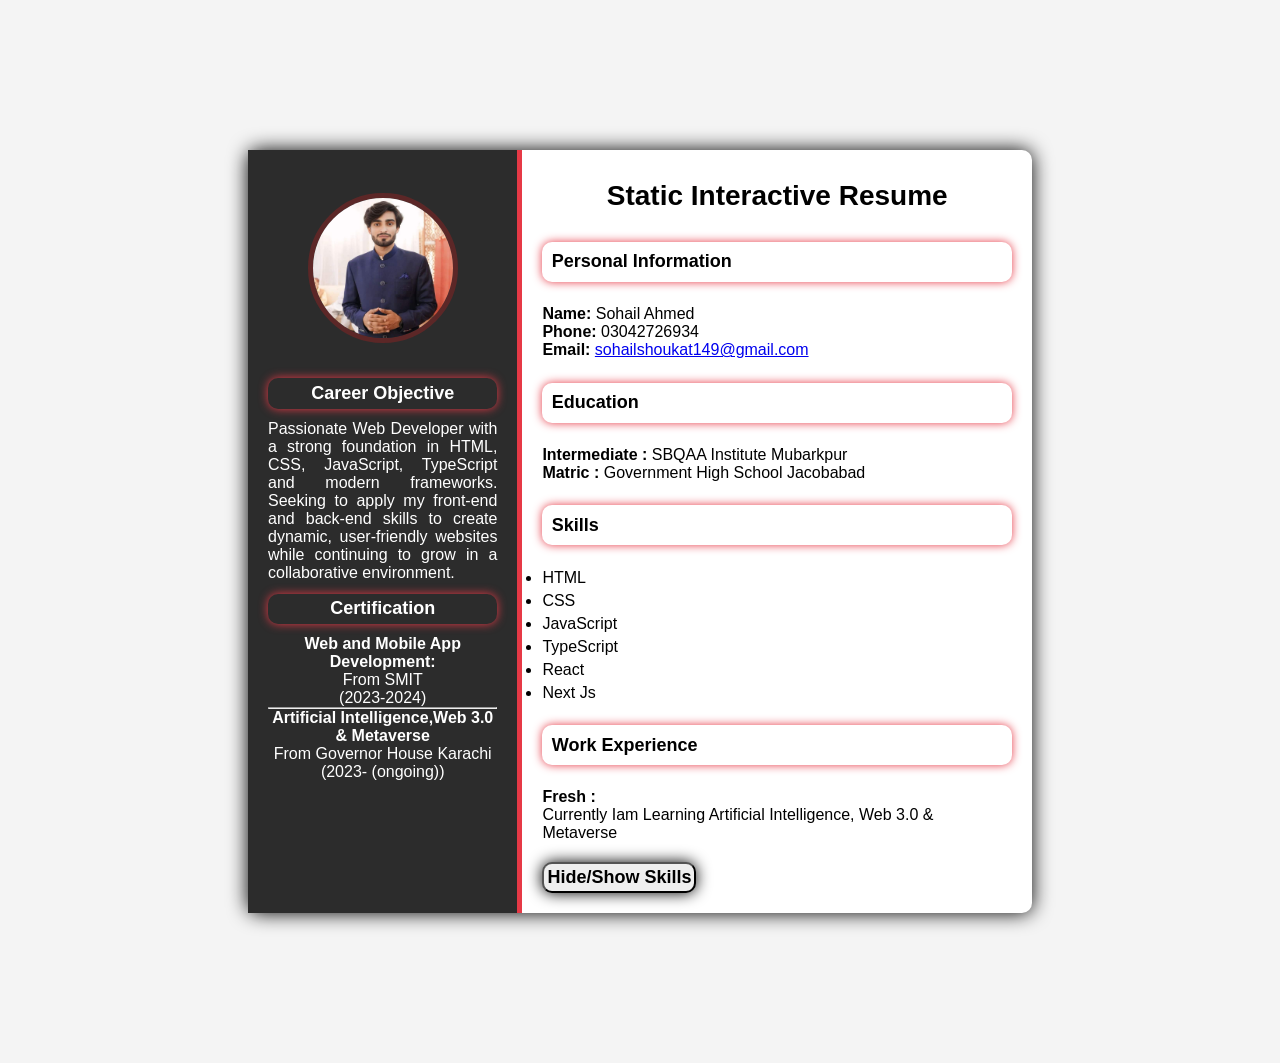
<file: Milestone 1-2/index.html>
<!DOCTYPE html>
<html lang="en">
  <head>
    <meta charset="UTF-8" />
    <meta name="viewport" content="width=device-width, initial-scale=1.0" />
    <title>Static Interactive Resume</title>
    <!-- CSS file Link -->
    <link rel="stylesheet" href="style.css" />
    <link rel="preconnect" href="https://fonts.googleapis.com">
  
  </head>
  <body>
    <div class="container">
   <!-- Left Section -->
   <div class="left-section">
    <img src="./profile.png.jpg" alt="Profile-Image" class="profile-img" />
    <section id="objective">
      <h3 id="color">Career Objective</h3>
      <p id="text-align">
        Passionate Web Developer with a strong foundation in HTML, CSS, JavaScript, TypeScript and modern frameworks. Seeking to apply my front-end and back-end skills to create dynamic, user-friendly websites while continuing to grow in a collaborative environment.
      </p>
    </section>
    <section id="certification">
<h3 id="color">Certification</h3>
<p>
<b>
Web and Mobile App Development: <br>
</b> From SMIT <br>
(2023-2024)
</p>
<hr>
<p>
<b>Artificial Intelligence,Web 3.0 & Metaverse</b> <br>
 From Governor House Karachi <br>
  (2023- (ongoing))
</p>
    </section>
  </div>
  <!-- Right Section -->
<div class="right-section">
<h1>Static Interactive Resume </h1>
<!-- personal Information -->
<section id="personal-info">
<h3>
Personal Information
</h3>
<p><b>Name: </b> Sohail Ahmed</p>
<p><b>Phone:</b> 03042726934</p>
<p><b>Email: </b><a href="mailto:sohailshoukat149@gmail.com">sohailshoukat149@gmail.com</a>
</p>

</section>

<!-- Education Section -->

<section id="education">
<h3>Education</h3>
<p><b>Intermediate : </b>SBQAA Institute Mubarkpur </p>
<p><b>Matric : </b>Government High School Jacobabad</p>

</section>
<!-- Skill Section -->
<section id="skills">
<h3>Skills</h3>
<ul>
    <li>HTML</li> 
    <li>CSS</li>  
      <li>JavaScript</li> 
    <li>TypeScript</li> 
    <li>React</li>  
    <li>Next Js</li> 

</ul>

</section>

<!-- Work Experience -->
<section id="work-experience">
<h3>
Work Experience
</h3>
<p><b>Fresh : <br></b>Currently Iam Learning Artificial Intelligence, Web 3.0 & Metaverse</p> 


</section>
<!-- button -->

<button id="toggle-skills">
<b>Hide/Show Skills</b>
</button>
    </div>

   
   <script src="index.js"></script>

  </body>
</html>
</file>
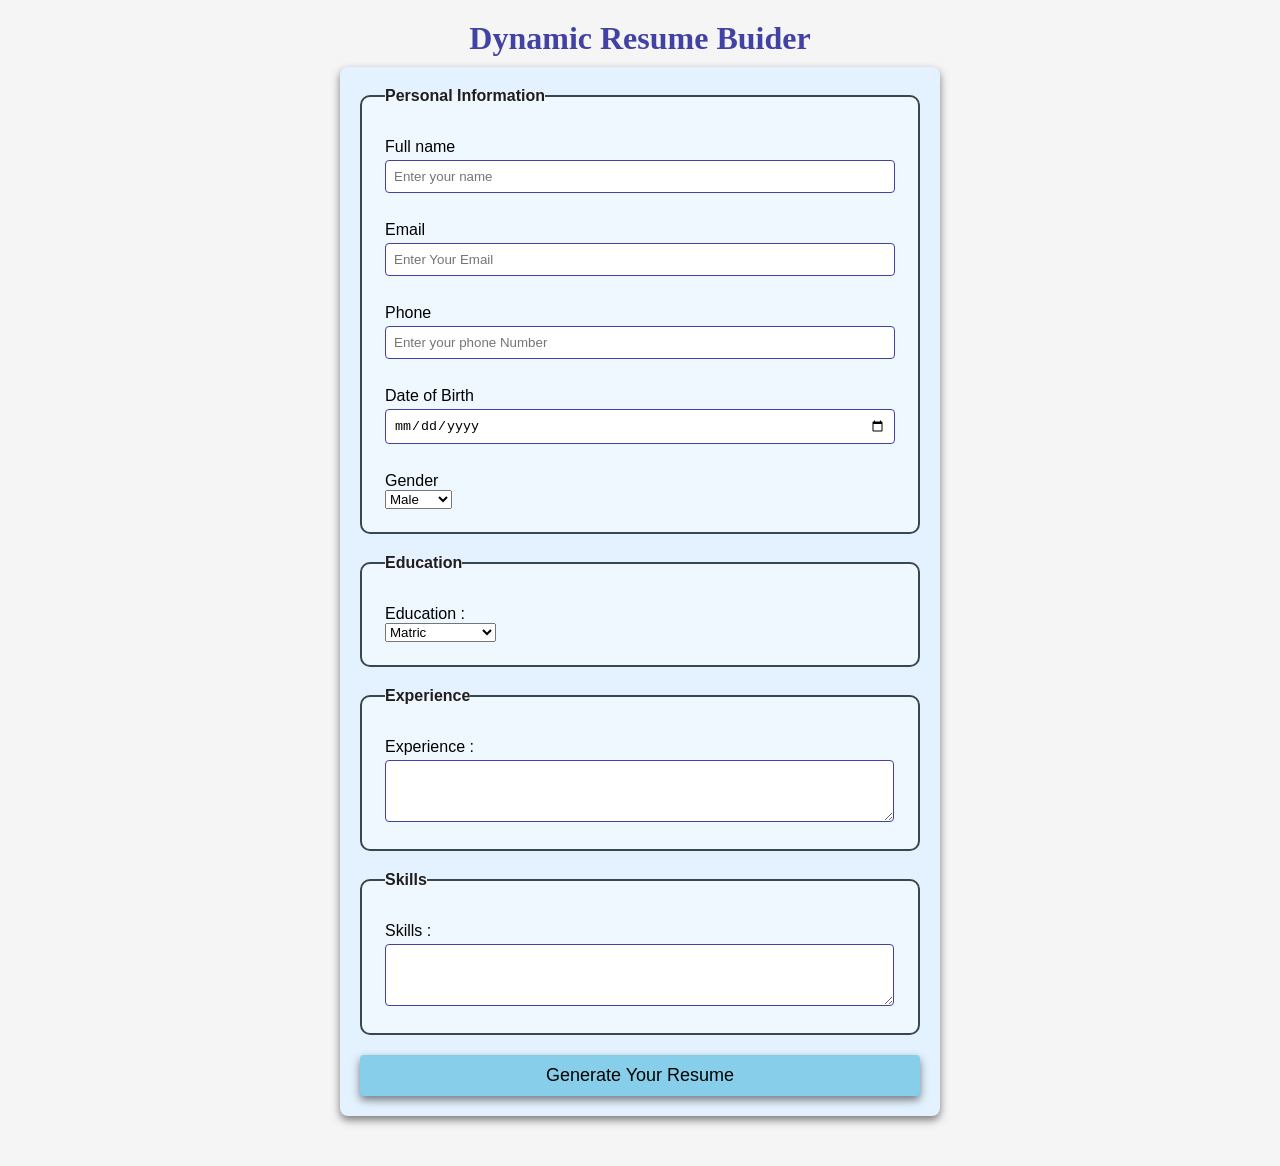
<file: Milestone-03/index.html>
<!DOCTYPE html>
<html lang="en">
<head>
    <meta charset="UTF-8">
    <meta name="viewport" content="width=device-width, initial-scale=1.0">
    <title>Dynamic Resume Builder</title>
    <link rel="stylesheet" href="style.css">
</head>
<body>
   <h1>Dynamic Resume Buider</h1> 
 <form action="" id="resume-form">
<fieldset>

   <legend>
      Personal Information
   </legend>
   <label for="name">Full name</label>

   <input type="text" id="name" placeholder="Enter your name" required>
   <br>
   <br>
   <label for="email">Email</label>

   <input type="email" name="" id="email" placeholder="Enter Your Email" required>
   <br>
   <br>
   <label for="phone">Phone</label>
   <input type="tel" name="" id="phone" placeholder="Enter your phone Number" required>
<br>
<br>

<label for="dob">Date of Birth</label>
<input type="date" name="" id="dob" placeholder="Date of Birth" required>
<br>
<br>
<label for="gender">Gender</label>
<select name="" id="gender">
   <option value="male">Male</option>
   <option value="female">Female</option>
</select>

</fieldset>
<fieldset>
   <legend>
      Education
   </legend>
   <label for="education">Education : </label>
   <select name="" id="education">
      <option value="matric">Matric</option>
      <option value="intermediate">Intermediate</option>
      <option value="undergraduate">Undergraduate</option>
      <option value="graduate">Graduate</option>
      <option value="master">Masters</option>
      <option value="phd">PHD</option>
      <option value="others">Other</option>
   </select>
</fieldset>
<fieldset>
   <legend>Experience</legend>
   <label for="experience">Experience : </label>
   <textarea name="" id="experience" placeholder="Enter your Experience" rows="4" required>
   </textarea>
</fieldset>
<fieldset>
   <legend>Skills</legend>
   <label for="skills">Skills :</label>
   <textarea name="" id="skills" placeholder="Enter your Skills" rows="4" required>
   </textarea>
</fieldset>
<button type="submit">Generate Your Resume</button>
 </form>
<!-- Dynamic  -->
<div id="result-display">
   <!-- Resume Generate -->
</div>
<script src="index.js"></script>
</body>
</html>
</file>
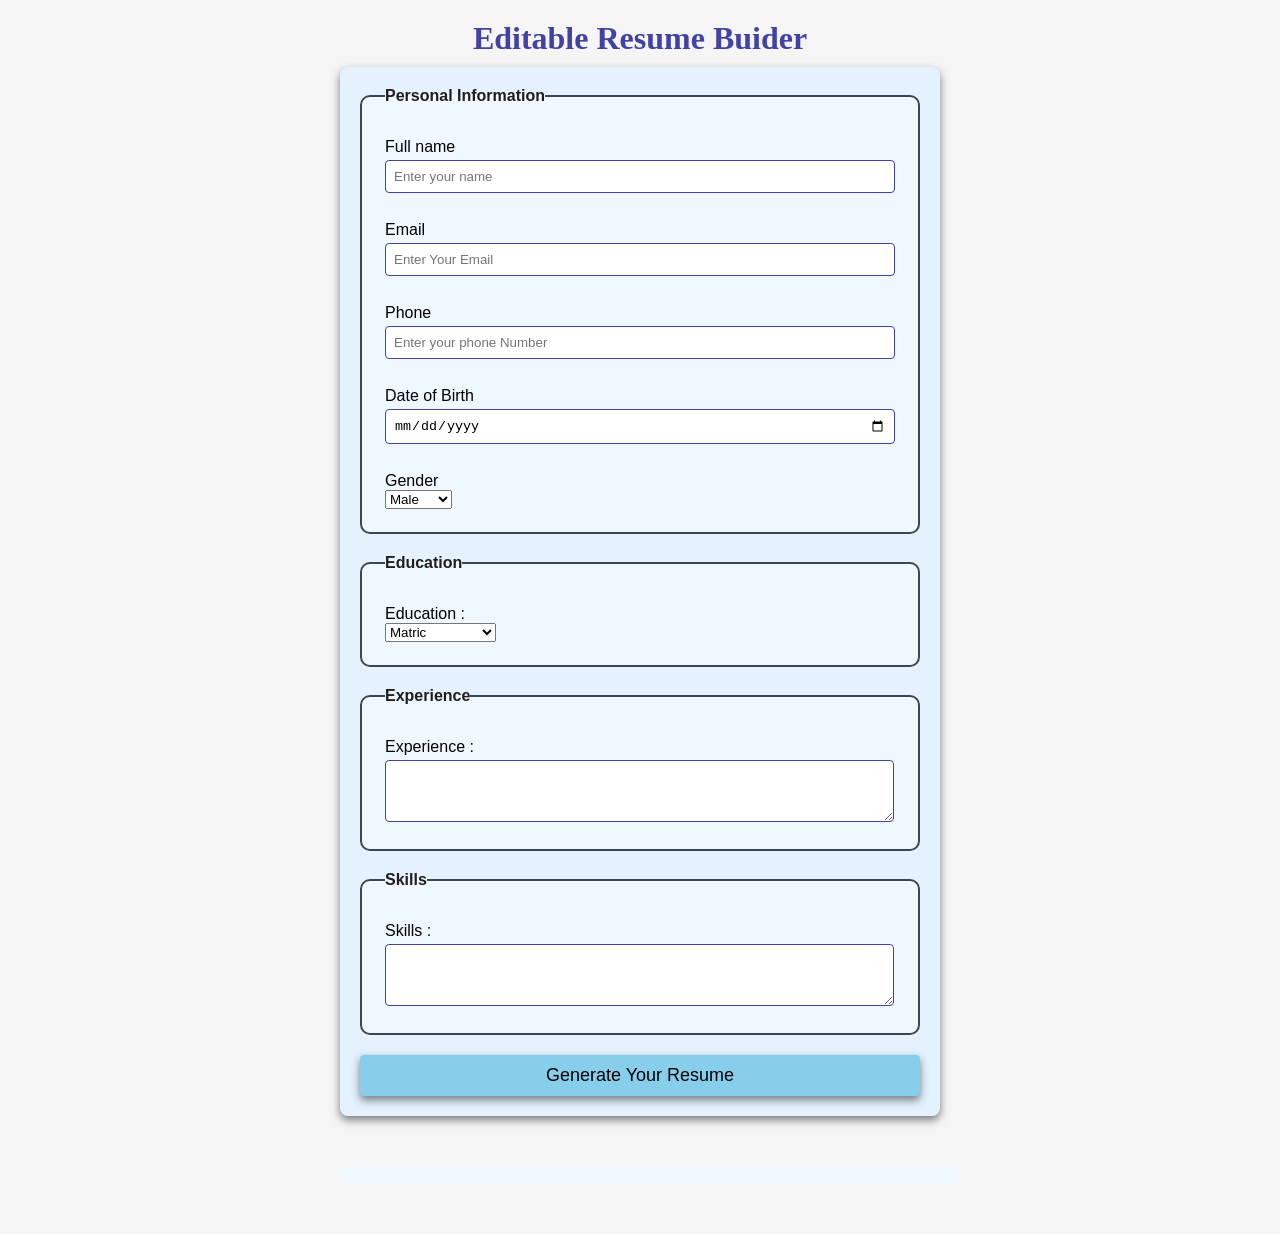
<file: Milestone-04/index.html>
<!DOCTYPE html>
<html lang="en">
  <head>
    <meta charset="UTF-8" />
    <meta name="viewport" content="width=device-width, initial-scale=1.0" />
    <title>Editable Resume Builder</title>
    <link rel="stylesheet" href="style.css" />
  </head>
  <body>
    <h1>Editable Resume Buider</h1>
    <form action="" id="resume-form">
      <fieldset>
        <legend>Personal Information</legend>
        <label for="name">Full name</label>

        <input type="text" id="name" placeholder="Enter your name" required />
        <br />
        <br />
        <label for="email">Email</label>

        <input
          type="email"
          name=""
          id="email"
          placeholder="Enter Your Email"
          required
        />
        <br />
        <br />
        <label for="phone">Phone</label>
        <input
          type="tel"
          name=""
          id="phone"
          placeholder="Enter your phone Number"
          required
        />
        <br />
        <br />

        <label for="dob">Date of Birth</label>
        <input
          type="date"
          name=""
          id="dob"
          placeholder="Date of Birth"
          required
        />
        <br />
        <br />
        <label for="gender">Gender</label>
        <select name="" id="gender">
          <option value="male">Male</option>
          <option value="female">Female</option>
        </select>
      </fieldset>
      <fieldset>
        <legend>Education</legend>
        <label for="education">Education : </label>
        <select name="" id="education">
          <option value="matric">Matric</option>
          <option value="intermediate">Intermediate</option>
          <option value="undergraduate">Undergraduate</option>
          <option value="graduate">Graduate</option>
          <option value="master">Masters</option>
          <option value="phd">PHD</option>
          <option value="others">Other</option>
        </select>
      </fieldset>
      <fieldset>
        <legend>Experience</legend>
        <label for="experience">Experience : </label>
        <textarea
          name=""
          id="experience"
          placeholder="Enter your Experience"
          rows="4"
          required
        >
        </textarea>
      </fieldset>
      <fieldset>
        <legend>Skills</legend>
        <label for="skills">Skills :</label>
        <textarea
          name=""
          id="skills"
          placeholder="Enter your Skills"
          rows="4"
          required
        >
        </textarea>
      </fieldset>
      <button type="submit">Generate Your Resume</button>
    </form>
    <!-- Dynamic and Editable Resume   -->
    <div id="result-display" contenteditable="true">
      <!-- Resume Generate -->
    </div>
    <script src="index.js"></script>
  </body>
</html>
</file>
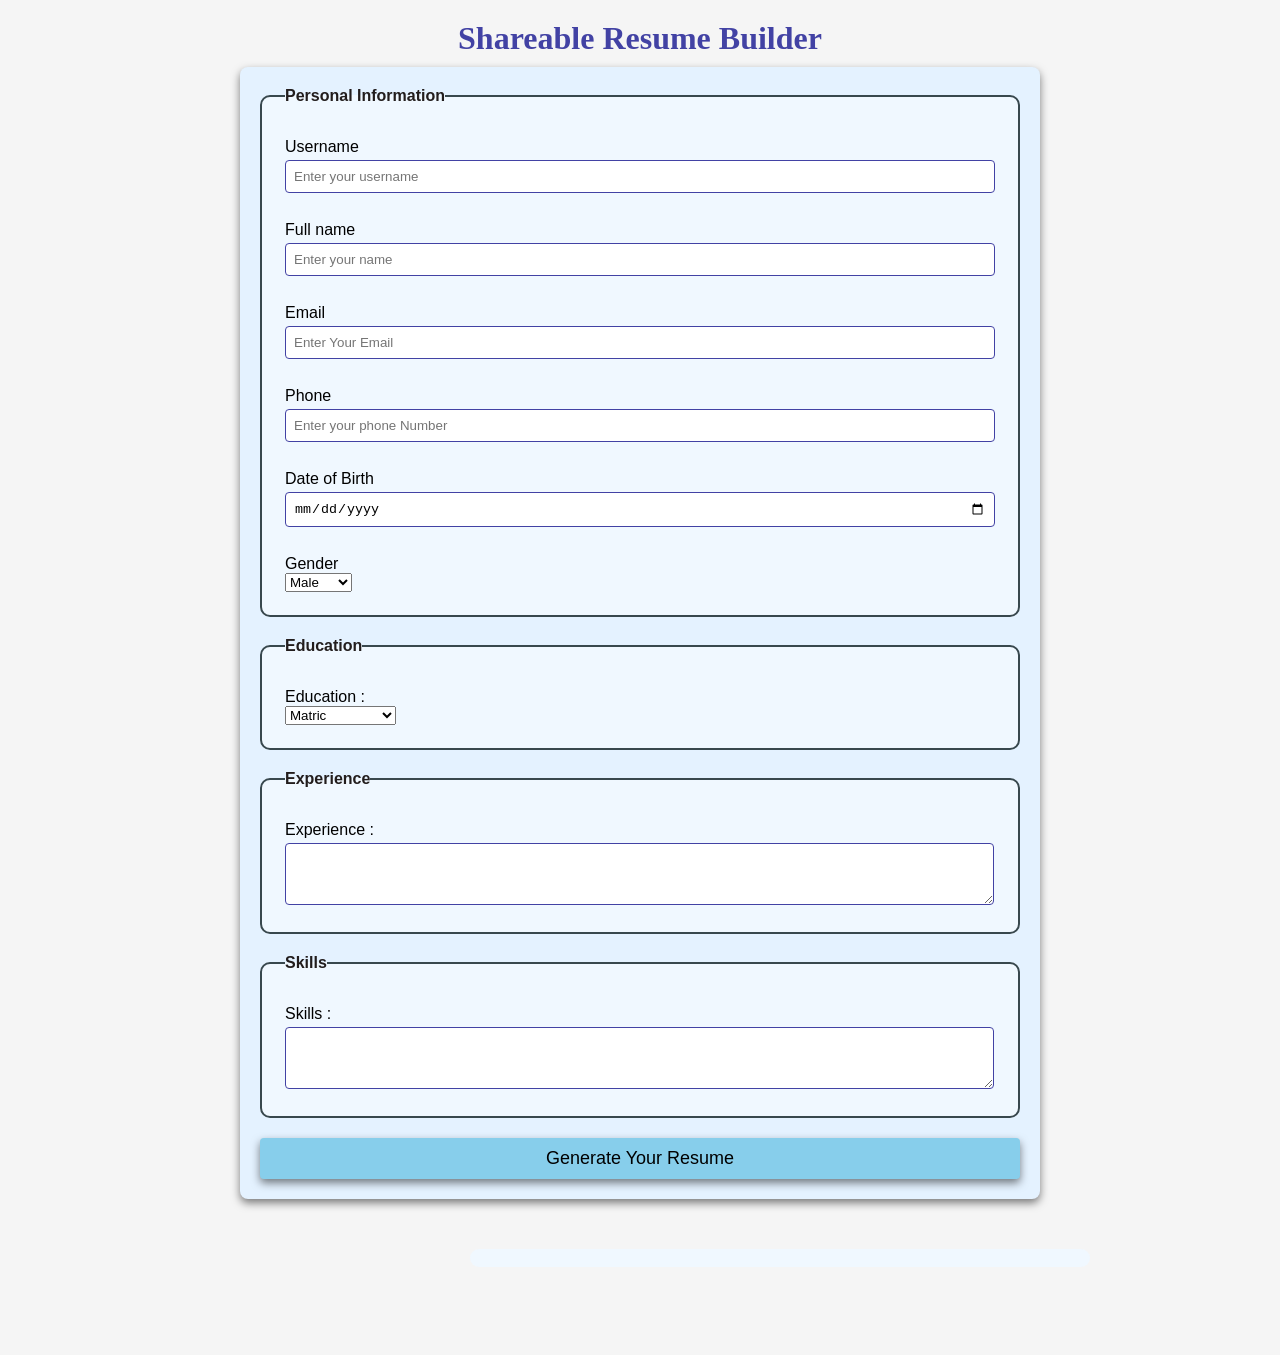
<file: Milestone-05/index.html>
<!DOCTYPE html>
<html lang="en">
  <head>
    <meta charset="UTF-8" />
    <meta name="viewport" content="width=device-width, initial-scale=1.0" />
    <title>Shareable Resume Builder</title>
    <link rel="stylesheet" href="style.css" />
  </head>
  <body>
    <h1>Shareable Resume Builder</h1>
    <form action="" id="resume-form">
      <fieldset>
        <legend>Personal Information</legend>

        <label for="username">Username</label>
        <input
          type="text"
          id="username"
          placeholder="Enter your username"
          required
        />
        <br />
        <br />
        <label for="name">Full name</label>
        <input type="text" id="name" placeholder="Enter your name" required />
        <br />
        <br />
        <label for="email">Email</label>

        <input
          type="email"
          name=""
          id="email"
          placeholder="Enter Your Email"
          required
        />
        <br />
        <br />
        <label for="phone">Phone</label>
        <input
          type="tel"
          name=""
          id="phone"
          placeholder="Enter your phone Number"
          required
        />
        <br />
        <br />

        <label for="dob">Date of Birth</label>
        <input
          type="date"
          name=""
          id="dob"
          placeholder="Date of Birth"
          required
        />
        <br />
        <br />
        <label for="gender">Gender</label>
        <select name="" id="gender">
          <option value="male">Male</option>
          <option value="female">Female</option>
        </select>
      </fieldset>
      <fieldset>
        <legend>Education</legend>
        <label for="education">Education : </label>
        <select name="" id="education">
          <option value="matric">Matric</option>
          <option value="intermediate">Intermediate</option>
          <option value="undergraduate">Undergraduate</option>
          <option value="graduate">Graduate</option>
          <option value="master">Masters</option>
          <option value="phd">PHD</option>
          <option value="others">Other</option>
        </select>
      </fieldset>
      <fieldset>
        <legend>Experience</legend>
        <label for="experience">Experience : </label>
        <textarea
          name=""
          id="experience"
          placeholder="Enter your Experience"
          rows="4"
          required
        >
        </textarea>
      </fieldset>
      <fieldset>
        <legend>Skills</legend>
        <label for="skills">Skills :</label>
        <textarea
          name=""
          id="skills"
          placeholder="Enter your Skills"
          rows="4"
          required
        >
        </textarea>
      </fieldset>
      <button type="submit">Generate Your Resume</button>
    </form>
    <!-- Dynamic and Editable Resume   -->
    <div id="result-display" contenteditable="true">
      <!-- Resume Generate -->
    </div>
    <br />
    <!-- Shareable Link and download  -->
    <div id="shareable-link-container" style="display: none">
      <h2>Shareable link</h2>
      <p>Here is Your Unique Link to view or edit resume:</p>
      <a href="#" id="shareable-link" target="_blank"></a>
      <br />
      <button id="download">Download Card</button>
    </div>
    <script src="index.js"></script>
  </body>
</html>
</file>
<file: Milestone 1-2/style.css>
/* Reset CSS */
* {
  margin: 0;
  padding: 0;
  box-sizing: border-box;
}

/* Body */
body {
  font-family: Arial, Helvetica, sans-serif;
  background-color: #f4f4f4;
  margin: 0;
  padding: 150px;
}

/* Container */
.container {
  display: flex;
  background-color: white;
  width: 80%;
  margin: 0 auto;
  border-radius: 10px;
  box-shadow: 0 0 20px rgb(0, 0, 0.1);
  flex-wrap: wrap;
}

/* Left Section */
.left-section {
  background-color: #2c2c2c;
  color: white;
  padding: 20px;
  width: 35%;
  text-align: center;
  border-right: 5px solid #e63946;
}

/* Profile Image */
.profile-img {
  width: 150px;
  height: 150px;
  margin-top: 10%;
  margin-bottom: 20px;
  border-radius: 50%;
  border: 5px solid rgb(92, 39, 39);
}

/* Headings */
h1 {
  font-family: "Kanit", sans-serif;
  font-style: normal;
  font-size: 28px;
  margin: 10px 0;
  margin-bottom: 30px;
  text-align: center;
}

h3 {
  font-family: "Poppins", sans-serif;
  font-size: 18px;
  padding: 2%;
  margin: 20px 0 10px;
  color: black;
  border-radius: 10px;
  box-shadow: 0 0 10px #e63946;
  margin-top: 5%;
  margin-bottom: 5%;
}
h3:hover {
  background-color: #ff737c;
  cursor: pointer;
  box-shadow: none;
}

ul {
  list-style-type: fill round;
  padding: 10;
  margin: 10px 0;
}

ul li {
  margin: 5px 0;
}

/* Right Section */
.right-section {
  padding: 20px;
  width: 65%;
}

/* Button */
button {
  font-family: Arial, Helvetica, sans-serif;
  border-radius: 10px;
  box-shadow: 0 0 15px black;
  cursor: pointer;
  margin-top: 20px;
  font-size: 18px;
  padding: 3px;
}

button:hover {
  background-color: #ff737c;
}

#color {
  color: white;
}

#text-align {
  text-align: justify;
  hyphens: auto;
  color: white;
}
.experties {
  background-color: red;
}

/* Media Queries for Responsiveness */

/* Tablet Landscape and smaller devices (max-width: 1024px) */
@media (max-width: 1024px) {
  .container {
    flex-direction: column;
    width: 90%;
  }

  .left-section {
    width: 100%;
    border-right: none;
    border-bottom: 5px solid #e63946;
  }

  .right-section {
    width: 100%;
  }

  /* Adjust profile image */
  .profile-img {
    width: 120px;
    height: 120px;
  }

  /* Adjust headings for smaller screens */
  h1 {
    font-size: 22px;
  }

  h3 {
    font-size: 16px;
  }

  button {
    font-size: 16px;
  }
}

/* Mobile devices (max-width: 600px) */
@media (max-width: 600px) {
  body {
    padding: 50px 20px;
  }

  .container {
    flex-direction: column;
    width: 100%;
    padding: 10px;
  }

  .left-section {
    width: 100%;
    text-align: center;
    border-right: none;
    border-bottom: 5px solid #e63946;
  }

  .right-section {
    width: 100%;
  }

  .profile-img {
    width: 100px;
    height: 100px;
    margin-top: 20%;
  }

  h1 {
    font-size: 20px;
  }

  h3 {
    font-size: 14px;
  }

  button {
    font-size: 14px;
  }

  /* Remove large margins */
  ul {
    padding-left: 20px;
  }

  #text-align {
    font-size: 14px;
  }
}
</file>
<file: Milestone-03/style.css>
/* Reset Css  */
* {
  margin: 0;
  padding: 0;
  box-sizing: border-box;
}

/* Body  */
body {
  font-family: "Franklin Gothic Medium", "Arial Narrow", Arial, sans-serif;
  margin: 20px;
  padding: 0;
  background-color: whitesmoke;
}

form {
  margin: auto;
  background-color: rgb(228, 242, 255);
  border-radius: 8px;
  box-shadow: 0 4px 8px rgb(0, 0, 0, 0.5);
  padding: 20px;
  max-width: 600px;
}
h1 {
  text-align: center;
  color: rgb(66, 66, 164);
  font-family: "Times New Roman", Times, serif;
  margin-bottom: 10px;
}
fieldset {
  border: 2px solid rgb(56, 72, 78);
  border-radius: 10px;
  padding: 23px;
  margin-bottom: 20px;
  background-color: aliceblue;
}
legend {
  font-weight: bold;
  text-align: left;
  color: rgb(34, 29, 29);
}
label {
  display: block;
  margin-top: 10px;
  color: block;
}
input {
  margin-top: 4px;
  padding: 8px;
  width: 100%;

  border: 1px solid rgb(66, 66, 164);
  border-radius: 4px;
  box-sizing: border-box;
}

textarea {
  margin-top: 4px;
  width: calc(100% - 1px);
  border: 1px solid rgb(66, 66, 164);
  border-radius: 4px;
  box-sizing: border-box;
}
option {
  width: 100%;
  padding: 8px;
}
#result-display {
  background-color: aliceblue;
  text-align: center;
  width: 50%;
  margin-top: 50px;
  margin-left: 320px;
  border-radius: 10px;
  /* border-color: blue; */
  font-family: "Franklin Gothic Medium", "Arial Narrow", Arial, sans-serif;
}
button {
  display: block;
  width: 100%;
  background-color: skyblue;
  color: black;
  border: none;
  border-radius: 4px;
  box-shadow: 0 4px 8px rgb(0, 0, 0, 0.5);
  margin-top: 10px;
  font-size: 18px;
  padding: 10px;
  cursor: pointer;
}
button:hover {
  color: blue;
}
</file>
<file: Milestone-04/style.css>
/* Reset Css  */
* {
  margin: 0;
  padding: 0;
  box-sizing: border-box;
}

/* Body  */
body {
  font-family: "Franklin Gothic Medium", "Arial Narrow", Arial, sans-serif;
  margin: 20px;
  padding: 0;
  background-color: whitesmoke;
}

form {
  margin: auto;
  background-color: rgb(228, 242, 255);
  border-radius: 8px;
  box-shadow: 0 4px 8px rgb(0, 0, 0, 0.5);
  padding: 20px;
  max-width: 600px;
}
h1 {
  text-align: center;
  color: rgb(66, 66, 164);
  font-family: "Times New Roman", Times, serif;
  margin-bottom: 10px;
}
fieldset {
  border: 2px solid rgb(56, 72, 78);
  border-radius: 10px;
  padding: 23px;
  margin-bottom: 20px;
  background-color: aliceblue;
}
legend {
  font-weight: bold;
  text-align: left;
  color: rgb(34, 29, 29);
}
label {
  display: block;
  margin-top: 10px;
  color: block;
}
input {
  margin-top: 4px;
  padding: 8px;
  width: 100%;

  border: 1px solid rgb(66, 66, 164);
  border-radius: 4px;
  box-sizing: border-box;
}

textarea {
  margin-top: 4px;
  width: calc(100% - 1px);
  border: 1px solid rgb(66, 66, 164);
  border-radius: 4px;
  box-sizing: border-box;
}
option {
  width: 100%;
  padding: 8px;
}
#result-display {
  background-color: aliceblue;
  text-align: center;
  width: 50%;
  margin-top: 50px;
  margin-left: 320px;
  border-radius: 10px;
  font-family: "Franklin Gothic Medium", "Arial Narrow", Arial, sans-serif;
  /* For Editable */
  outline: none;
}
button {
  display: block;
  width: 100%;
  background-color: skyblue;
  color: black;
  border: none;
  border-radius: 4px;
  box-shadow: 0 4px 8px rgb(0, 0, 0, 0.5);
  margin-top: 10px;
  font-size: 18px;
  padding: 10px;
  cursor: pointer;
}
button:hover {
  color: blue;
}
</file>
<file: Milestone-05/style.css>
/* Reset Css  */
* {
  margin: 0;
  padding: 0;
  box-sizing: border-box;
}

/* Body  */
body {
  font-family: "Franklin Gothic Medium", "Arial Narrow", Arial, sans-serif;
  margin: 20px;
  padding: 0;
  background-color: whitesmoke;
}

form {
  margin: auto;
  background-color: rgb(228, 242, 255);
  border-radius: 8px;
  box-shadow: 0 4px 8px rgb(0, 0, 0, 0.5);
  padding: 20px;
  max-width: 600px;
}

h1 {
  text-align: center;
  color: rgb(66, 66, 164);
  font-family: "Times New Roman", Times, serif;
  margin-bottom: 10px;
}

fieldset {
  border: 2px solid rgb(56, 72, 78);
  border-radius: 10px;
  padding: 23px;
  margin-bottom: 20px;
  background-color: aliceblue;
}

legend {
  font-weight: bold;
  text-align: left;
  color: rgb(34, 29, 29);
}

label {
  display: block;
  margin-top: 10px;
  color: block;
}

input {
  margin-top: 4px;
  padding: 8px;
  width: 100%;
  border: 1px solid rgb(66, 66, 164);
  border-radius: 4px;
  box-sizing: border-box;
}

textarea {
  margin-top: 4px;
  width: calc(100% - 1px);
  border: 1px solid rgb(66, 66, 164);
  border-radius: 4px;
  box-sizing: border-box;
}

option {
  width: 100%;
  padding: 8px;
}

#result-display {
  background-color: aliceblue;
  text-align: center;
  width: 50%;
  margin-top: 50px;
  margin-left: 320px;
  border-radius: 10px;
  font-family: "Franklin Gothic Medium", "Arial Narrow", Arial, sans-serif;
  outline: none;
}

button {
  display: block;
  width: 100%;
  background-color: skyblue;
  color: black;
  border: none;
  border-radius: 4px;
  box-shadow: 0 4px 8px rgb(0, 0, 0, 0.5);
  margin-top: 10px;
  font-size: 18px;
  padding: 10px;
  cursor: pointer;
}

button:hover {
  color: blue;
}

/* Media Queries for responsiveness */

/* Devices with a width of 1200px or more (large screens, desktops) */
@media screen and (min-width: 1200px) {
  form {
    max-width: 800px;
  }
  #result-display {
    margin-left: 450px;
  }
}

/* Devices with a width between 768px and 1199px (medium-sized screens, tablets, smaller desktops) */
@media screen and (min-width: 768px) and (max-width: 1199px) {
  form {
    max-width: 90%;
  }
  #result-display {
    margin-left: 100px;
    width: 70%;
  }
}

/* Devices with a width between 480px and 767px (small screens, tablets in portrait mode) */
@media screen and (min-width: 480px) and (max-width: 767px) {
  form {
    max-width: 95%;
  }
  #result-display {
    width: 90%;
    margin-left: 10px;
  }
}

/* Devices with a width of 479px or less (mobile devices) */
@media screen and (max-width: 479px) {
  form {
    max-width: 100%;
    padding: 10px;
  }
  h1 {
    font-size: 20px;
  }
  button {
    font-size: 16px;
    padding: 8px;
  }
  #result-display {
    width: 100%;
    margin-left: 0;
  }
}
</file>
